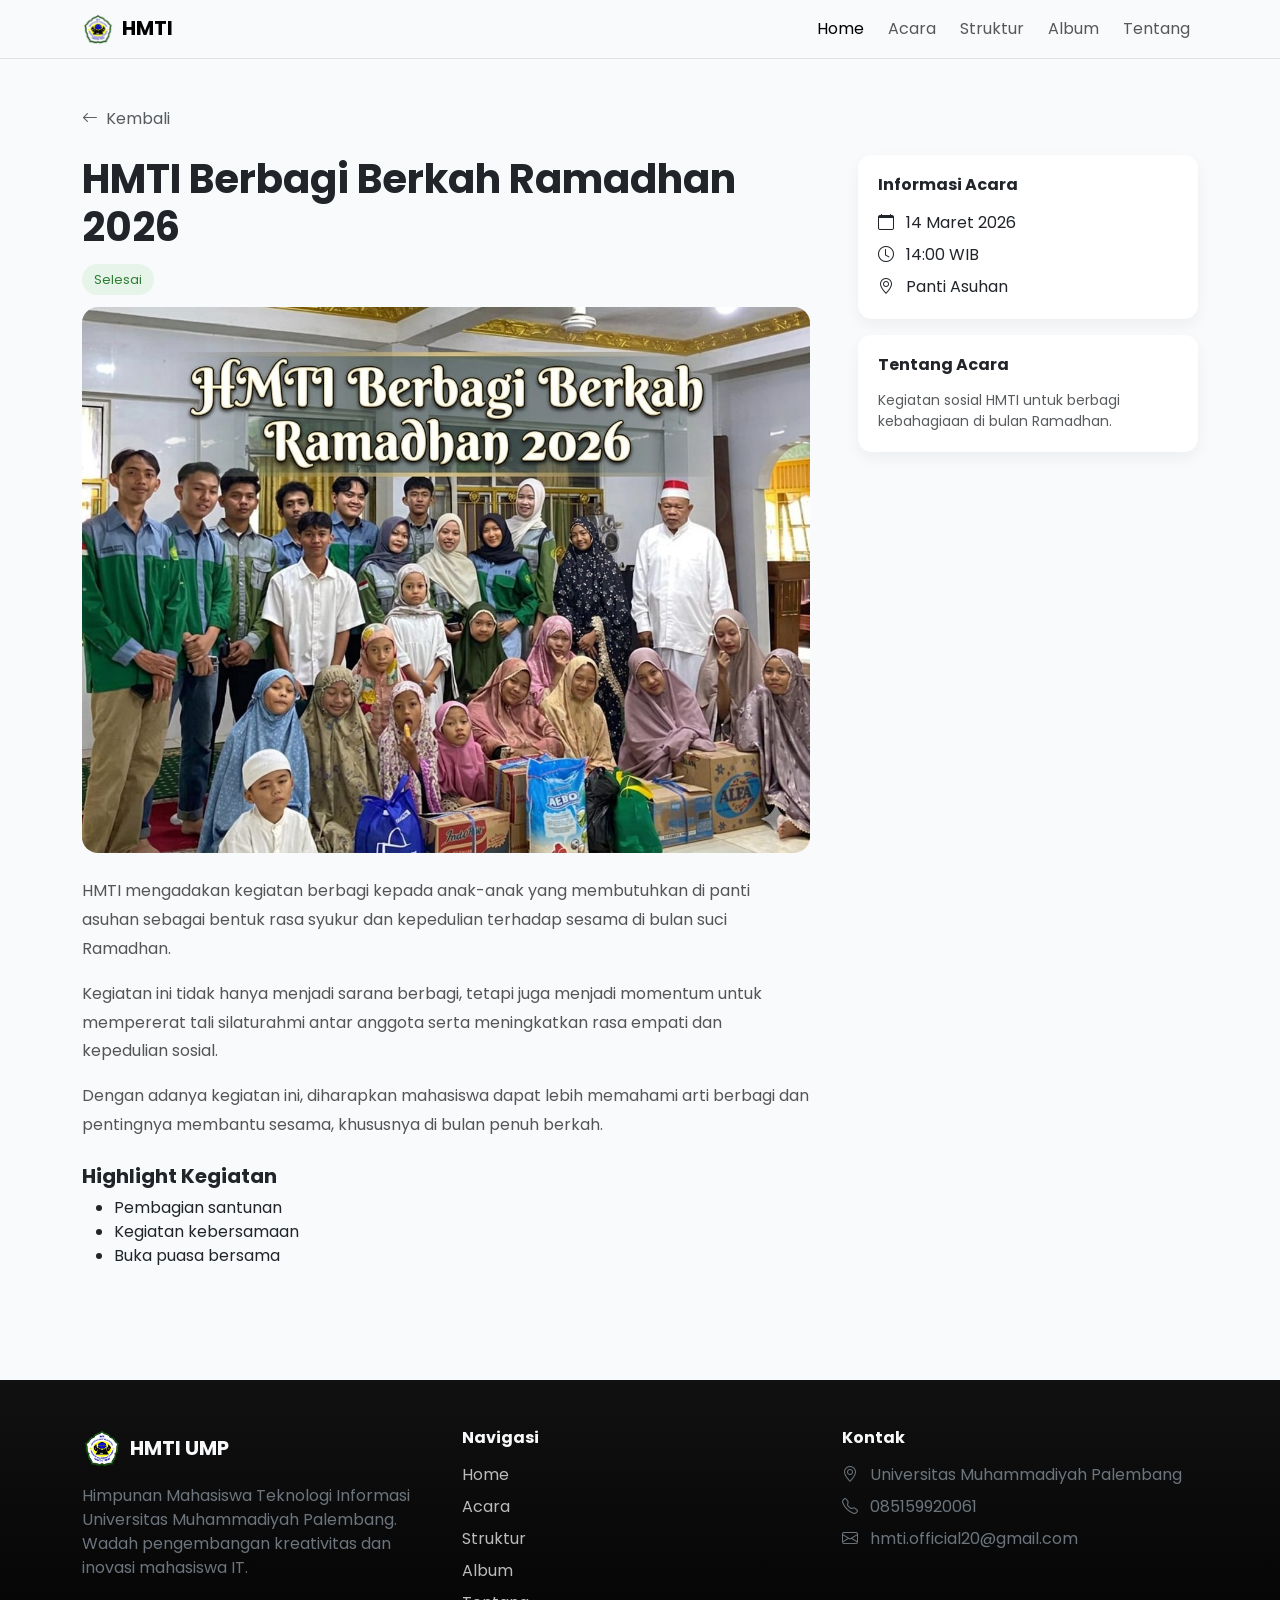
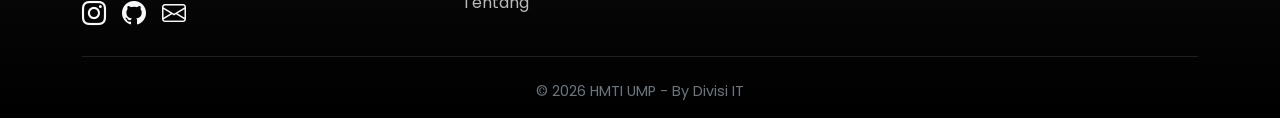
<file: acara-detail.html>
<!doctype html>
<html lang="id">
  <head>
    <meta charset="utf-8" />
    <meta name="viewport" content="width=device-width, initial-scale=1" />
    <title>HMTI UMP</title>
    <link rel="icon" href="assets/hmti_logo.png" type="image/png" />
    <!-- bootstrap -->
    <link
      href="https://cdn.jsdelivr.net/npm/bootstrap@5.3.8/dist/css/bootstrap.min.css"
      rel="stylesheet"
      integrity="sha384-sRIl4kxILFvY47J16cr9ZwB07vP4J8+LH7qKQnuqkuIAvNWLzeN8tE5YBujZqJLB"
      crossorigin="anonymous"
    />

    <!-- icon -->
    <link
      rel="stylesheet"
      href="https://cdn.jsdelivr.net/npm/bootstrap-icons@1.11.1/font/bootstrap-icons.css"
    />

    <!-- css -->
    <link rel="stylesheet" href="sytle/sytle.css" />

    <!-- font -->
    <link rel="preconnect" href="https://fonts.googleapis.com" />
    <link rel="preconnect" href="https://fonts.gstatic.com" crossorigin />
    <link
      href="https://fonts.googleapis.com/css2?family=Poppins:ital,wght@0,100;0,200;0,300;0,400;0,500;0,600;0,700;0,800;0,900;1,100;1,200;1,300;1,400;1,500;1,600;1,700;1,800;1,900&display=swap"
      rel="stylesheet"
    />

    <!-- AOS -->
    <link href="https://unpkg.com/aos@2.3.4/dist/aos.css" rel="stylesheet" />

    <style>
      body {
        background: #f8fafc;
        font-family: "Poppins", sans-serif;
      }

      .article-img {
        width: 100%;
        border-radius: 16px;
        object-fit: cover;
      }

      .sidebar {
        position: sticky;
        top: 100px;
      }

      .info-card {
        background: white;
        border-radius: 14px;
        padding: 20px;
        box-shadow: 0 6px 15px rgba(0, 0, 0, 0.05);
      }

      .badge-status {
        background: #e6f4ea;
        color: #2e7d32;
        padding: 6px 12px;
        border-radius: 20px;
        font-size: 13px;
      }

      .article p {
        line-height: 1.8;
        color: #555;
      }
    </style>
  </head>

  <body>
    <!-- loading -->
    <div id="loading-screen">
      <div class="p-2 rounded-circle border mb-3 bg-light">
        <img style="width: 80px; height: 80px" src="assets/hmti_logo.png" alt="logo_hmti" />
      </div>
      <div class="loading-bar"></div>
      <h5 class="mt-3">Memuat Halaman</h5>
      <p class="text-secondary">Halaman sedang diproses mohon untuk bersabar</p>
    </div>

    <main>
      <header class="sticky-top z-3">
        <!-- navbar -->
        <nav class="navbar navbar-expand-lg navbar-light bg-light py-2 border-bottom">
          <div class="container">
            <a class="navbar-brand fw-bold" href="index.html"
              ><img class="csi-1 me-2" src="assets/hmti_logo.png" alt="logo_hmti" />HMTI</a
            >
            <button
              class="navbar-toggler"
              type="button"
              data-bs-toggle="collapse"
              data-bs-target="#navbarNavAltMarkup"
              aria-controls="navbarNavAltMarkup"
              aria-expanded="false"
              aria-label="Toggle navigation"
            >
              <span class="navbar-toggler-icon"></span>
            </button>
            <div class="collapse navbar-collapse justify-content-end" id="navbarNavAltMarkup">
              <div class="mt-2 mt-md-0 navbar-nav gap-2">
                <a class="nav-link active" aria-current="page" href="index.html">Home</a>
                <a class="nav-link" href="acara.html">Acara</a>
                <a href="struktur.html" class="nav-link pe-2"> Struktur </a>
                <a class="nav-link" href="album.html">Album</a>
                <a class="nav-link" href="tentang.html">Tentang</a>
              </div>
            </div>
          </div>
        </nav>
      </header>

      <div class="container py-5">
        <!-- back -->
        <a href="index.html" class="text-decoration-none text-muted mb-4 d-inline-block"
          ><i class="me-2 bi bi-arrow-left"></i>Kembali
        </a>

        <div class="row g-5">
          <!-- LEFT: ARTICLE -->
          <div class="col-lg-8">
            <h1 class="fw-bold mb-3">HMTI Berbagi Berkah Ramadhan 2026</h1>

            <div class="mb-3">
              <span class="badge-status">Selesai</span>
            </div>

            <div class="ratio ratio-4x3 mb-4">
              <img src="assets/hmtiberbagi2026.jpeg" class="article-img" />
            </div>

            <div class="article">
              <p>
                HMTI mengadakan kegiatan berbagi kepada anak-anak yang membutuhkan di panti asuhan sebagai
                bentuk rasa syukur dan kepedulian terhadap sesama di bulan suci Ramadhan.
              </p>

              <p>
                Kegiatan ini tidak hanya menjadi sarana berbagi, tetapi juga menjadi momentum untuk mempererat
                tali silaturahmi antar anggota serta meningkatkan rasa empati dan kepedulian sosial.
              </p>

              <p>
                Dengan adanya kegiatan ini, diharapkan mahasiswa dapat lebih memahami arti berbagi dan
                pentingnya membantu sesama, khususnya di bulan penuh berkah.
              </p>

              <h5 class="fw-bold mt-4">Highlight Kegiatan</h5>
              <ul>
                <li>Pembagian santunan</li>
                <li>Kegiatan kebersamaan</li>
                <li>Buka puasa bersama</li>
              </ul>
            </div>
          </div>

          <!-- RIGHT: SIDEBAR -->
          <div class="col-lg-4">
            <div class="sidebar">
              <div class="info-card mb-3">
                <h6 class="fw-bold mb-3">Informasi Acara</h6>

                <p class="mb-2">
                  <i class="bi bi-calendar me-2"></i>
                  14 Maret 2026
                </p>

                <p class="mb-2">
                  <i class="bi bi-clock me-2"></i>
                  14:00 WIB
                </p>

                <p class="mb-0">
                  <i class="bi bi-geo-alt me-2"></i>
                  Panti Asuhan
                </p>
              </div>

              <div class="info-card">
                <h6 class="fw-bold mb-3">Tentang Acara</h6>
                <p class="small text-muted mb-0">
                  Kegiatan sosial HMTI untuk berbagi kebahagiaan di bulan Ramadhan.
                </p>
              </div>
            </div>
          </div>
        </div>
      </div>
    </main>

    <!-- footer -->
    <footer class="footer mt-5 pt-5 pb-3 bg-dark text-light">
      <div class="container">
        <div class="row g-4">
          <!-- logo-->
          <div class="col-lg-4">
            <div class="d-flex align-items-center mb-3">
              <img src="assets/hmti_logo.png" alt="logo hmti" class="me-2 csi-2" />
              <h5 class="mb-0 fw-bold">HMTI UMP</h5>
            </div>
            <p class="text-secondary">
              Himpunan Mahasiswa Teknologi Informasi Universitas Muhammadiyah Palembang. Wadah pengembangan
              kreativitas dan inovasi mahasiswa IT.
            </p>

            <!-- Sosial Media -->
            <div class="d-flex gap-3 fs-4">
              <a href="https://instagram.com/hmti_ump" class="text-light footer-icon">
                <i class="bi bi-instagram"></i>
              </a>
              <a href="https://github.com/hmtiump" class="text-light footer-icon">
                <i class="bi bi-github"></i>
              </a>
              <a href="mailto:hmti.official20@gmail.com" class="text-light footer-icon">
                <i class="bi bi-envelope"></i>
              </a>
            </div>
          </div>

          <!-- Nav -->
          <div class="col-lg-4">
            <h6 class="fw-bold mb-3">Navigasi</h6>
            <ul class="list-unstyled d-flex flex-column gap-2">
              <li><a href="index.html" class="footer-link">Home</a></li>
              <li><a href="acara.html" class="footer-link">Acara</a></li>
              <li><a href="struktur.html" class="footer-link">Struktur</a></li>
              <li><a href="album.html" class="footer-link">Album</a></li>
              <li><a href="tentang.html" class="footer-link">Tentang</a></li>
            </ul>
          </div>

          <!-- Kontak -->
          <div class="col-lg-4">
            <h6 class="fw-bold mb-3">Kontak</h6>
            <ul class="list-unstyled text-secondary d-flex flex-column gap-2">
              <li>
                <i class="bi bi-geo-alt me-2"></i>
                Universitas Muhammadiyah Palembang
              </li>
              <li>
                <i class="bi bi-telephone me-2"></i>
                085159920061
              </li>
              <li>
                <i class="bi bi-envelope me-2"></i>
                hmti.official20@gmail.com
              </li>
            </ul>
          </div>
        </div>
        <hr class="border-secondary my-4" />
        <div class="text-center text-secondary fs-7">© 2026 HMTI UMP - By Divisi IT</div>
      </div>
    </footer>

    <!-- js -->
    <script src="js/js.js"></script>
    <script src="https://cdn.jsdelivr.net/npm/bootstrap@5.3.8/dist/js/bootstrap.bundle.min.js"></script>
  </body>
</html>
</file>
<file: sytle/sytle.css>
:root {
  --bs-primary: #183f79;
  --bs-primary-rgb: 10, 42, 102;
}

.btn.btn-primary {
  --bs-btn-bg: #183f79;
  --bs-btn-border-color: #183f79;

  --bs-btn-hover-bg: #081f4d;
  --bs-btn-hover-border-color: #081f4d;

  --bs-btn-active-bg: #071a3d;
  --bs-btn-active-border-color: #071a3d;
}

* {
  box-sizing: border-box;
  font-family: "poppins";
}

/* hero */
.judul-hero {
  font-size: 3.1rem;
  animation: masuk duration timing-function delay iteration-count direction
    fill-mode;
}

.bg-light {
  background-color: #f8fafc !important;
}
.bg-primary {
  background-color: #183f79 !important;
}
.bg-website {
  background: #dbe6eb;
}
.bg-warning-v1 {
  background-color: #fecd63;
}

.hero-section {
  position: relative;
  background-image: url("../assets/bg_1.svg");
  background-size: cover;
  background-position: center;
  background-repeat: no-repeat;
}
.hero-deco {
  background-image: url("data:image/svg+xml,%3csvg xmlns='http://www.w3.org/2000/svg' version='1.1' xmlns:xlink='http://www.w3.org/1999/xlink' xmlns:svgjs='http://svgjs.dev/svgjs' width='1920' height='1080' preserveAspectRatio='none' viewBox='0 0 1920 1080'%3e%3cg mask='url(%26quot%3b%23SvgjsMask1008%26quot%3b)' fill='none'%3e%3cpath d='M285.0752541119942 725.8501852707875L469.38419051686714 601.5322379355314 345.066243181611 417.22330153065843 160.75730677673806 541.5412488659146z' fill='rgba(10%2c 42%2c 102%2c 0.14)' class='triangle-float2'%3e%3c/path%3e%3cpath d='M709.94077957694-52.51211553903234L799.045034596209 179.6124048293525 1031.1695549645938 90.5081498100836 942.0652999453249-141.61637055830124z' fill='rgba(10%2c 42%2c 102%2c 0.14)' class='triangle-float1'%3e%3c/path%3e%3cpath d='M1505.1404707801203 566.3813038925545L1540.4199482103706 817.407829421294 1791.4464737391102 782.1283519910436 1756.1669963088598 531.1018264623041z' fill='rgba(10%2c 42%2c 102%2c 0.14)' class='triangle-float2'%3e%3c/path%3e%3cpath d='M1917.4968046074073 168.59176894300182L1769.5415725021167-98.32653541721035 1502.6232681419044 49.62869668808037 1650.578500247195 316.54700104829254z' fill='rgba(10%2c 42%2c 102%2c 0.14)' class='triangle-float3'%3e%3c/path%3e%3cpath d='M317.39293325896716 907.9438294289873L364.2765092496089 1095.9835821082322 552.3162619288538 1049.1000061175905 505.432685938212 861.0602534383455z' fill='rgba(10%2c 42%2c 102%2c 0.14)' class='triangle-float3'%3e%3c/path%3e%3c/g%3e%3cdefs%3e%3cmask id='SvgjsMask1008'%3e%3crect width='1920' height='1080' fill='white'%3e%3c/rect%3e%3c/mask%3e%3cstyle%3e %40keyframes float1 %7b 0%25%7btransform: translate(0%2c 0)%7d 50%25%7btransform: translate(-10px%2c 0)%7d 100%25%7btransform: translate(0%2c 0)%7d %7d .triangle-float1 %7b animation: float1 5s infinite%3b %7d %40keyframes float2 %7b 0%25%7btransform: translate(0%2c 0)%7d 50%25%7btransform: translate(-5px%2c -5px)%7d 100%25%7btransform: translate(0%2c 0)%7d %7d .triangle-float2 %7b animation: float2 4s infinite%3b %7d %40keyframes float3 %7b 0%25%7btransform: translate(0%2c 0)%7d 50%25%7btransform: translate(0%2c -10px)%7d 100%25%7btransform: translate(0%2c 0)%7d %7d .triangle-float3 %7b animation: float3 6s infinite%3b %7d %3c/style%3e%3c/defs%3e%3c/svg%3e");
  position: relative;
  background-size: cover;
  background-position: center;
  background-repeat: no-repeat;
}

/* loading */
.hide-anim {
  animation: anihide 0.28s ease-out forwards;
}
@keyframes anihide {
  0% {
    opacity: 100%;
  }
  90% {
    opacity: 100%;
  }
  100% {
    opacity: 0%;
    display: none;
  }
}
.loading-bar {
  width: 120px;
  height: 4px;
  background: rgba(0, 0, 0, 0.1);
  overflow: hidden;
  position: relative;
}

.loading-bar::before {
  content: "";
  position: absolute;
  inset: 0;
  background: #183f79;
  animation: load 1.2s infinite;
}

@keyframes load {
  0% {
    transform: translateX(-100%);
  }
  100% {
    transform: translateX(100%);
  }
}

#loading-screen {
  position: fixed;
  inset: 0;
  background: #fff;
  display: flex;
  flex-direction: column;
  align-items: center;
  justify-content: center;
  z-index: 9999;
}

/* ukuran icon */
.csi-1 {
  height: 2rem;
  width: 2rem;
}
.csi-2 {
  height: 2.5rem;
  width: 2.5rem;
}
.csi-3 {
  height: 3rem;
  width: 3rem;
}
.csi-4 {
  height: 4rem;
  width: 4rem;
}

.cssi-1 {
  height: 1rem;
  width: 1rem;
}

.cssi-2 {
  height: 1.5rem;
  width: 1.5rem;
}

/* lainnya */
.judul-core {
  font-size: 3.1rem;
}
.judul {
  font-size: 2.4rem;
}

.icon-box {
  width: 40px;
  height: 40px;
  display: flex;
  align-items: center;
  justify-content: center;
  background: #eef4ff;
  color: #183f79;
  border-radius: 8px;
  font-size: 14px;
}

.hero-cover {
  padding-block: 8rem;
  background-color: rgba(24, 63, 121, 0.8) !important;
}

.bingkai-khusus-1 {
  border-top-left-radius: 2em;
  border-bottom-right-radius: 2em;
}

/* line */
.bottom-line-lg::after {
  margin-top: 0.3rem;
  content: "";
  display: block;
  border-bottom: 3px solid #000;
  transform: scaleX(0.2);
}
.bottom-line-sm::after {
  margin-top: 0.3rem;
  content: "";
  display: block;
  border-bottom: 3px solid #000;
  transform: scaleX(0.1);
}

/* struktur */
.card-struktur-atas {
  aspect-ratio: 3/4;
}

/* kesimpulan/feature */
.kesimpulan {
  background-image: url(../assets/foto_3.webp);
  background-position: center;
  background-size: cover;
}

.kesimpulan h3::after {
  content: "";
  display: block;
  width: 70px;
  height: 3px;
  background: rgba(255, 255, 255, 0.6);
  margin: 16px auto 0;
  border-radius: 2px;
}

.cover-biru {
  background: linear-gradient(135deg, #0f2a55, #183f79);
  opacity: 0.9;
}

.feature-item {
  max-width: 260px;
  margin: auto;
}

.feature-icon {
  width: 70px;
  height: 70px;
  margin: auto;
  display: flex;
  align-items: center;
  justify-content: center;
  border-radius: 20%;
  background: rgba(255, 255, 255, 0.15);
  font-size: 28px;
}
.divisi-nav {
  -webkit-overflow-scrolling: touch;
  scroll-behavior: smooth;
  display: flex;
  flex-wrap: nowrap;
  overflow-x: scroll;
  border-color: #dddd;
}
.divisi-nav-wraper {
  position: relative;
}
.divisi-nav-wraper::after {
  content: " ";
  position: absolute;
  top: 0;
  right: 0;
  width: 40px;
  height: 100%;
  background: linear-gradient(
    to right,
    rgba(255, 255, 255, 0),
    rgb(255, 255, 255)
  );
}
.divisi-nav::-webkit-scrollbar {
  display: none;
}
.divisi-nav .nav-item {
  min-width: 200px;
}
.divisi-nav .nav-item a {
  color: #000;
}
.divisi-nav .nav-item .active {
  background-color: #183f79;
  color: white;
}

.judul-divisi::after {
  margin-top: 1rem;
  content: "";
  display: block;
  border-bottom: 30px solid #d9d9d9;
  transform: scale(0.2);
  border-radius: 1em;
}

.bidang {
  display: none;
  scroll-margin-top: 100px;
}
.bidang:target {
  display: block;
}
/* default */
body:not(:has(.bidang:target)) #bph {
  display: block;
}

/* acara */

.main-event {
  background: white;
  border-radius: 18px;
  box-shadow: 0 20px 40px rgba(0, 0, 0, 0.06);
  border: 1px solid rgba(0, 0, 0, 0.05);
}
.main-thumbnail {
  object-position: center;
}

.card-acara {
  min-width: 23rem;
  max-width: 23rem;
}
.event-mini {
  position: relative;
  scroll-snap-align: start;
  min-width: 280px;
  max-width: 280px;
  transition: all 0.3s ease-out;
  border: 1px solid rgba(221, 221, 221, 0.6) !important;
}
.event-list-sec {
  scroll-snap-type: x mandatory;
}
.event-list-sec::-webkit-scrollbar {
  display: none;
}
.event-mini::after {
  content: "";
  position: absolute;
  inset: 0;
  background: rgba(0, 0, 0, 0);
  transition: 0.2s;
}

.event-mini:hover::after {
  background: rgba(0, 0, 0, 0.25);
}

.event-arrow {
  position: absolute;
  color: white;
  top: 10px;
  right: 10px;
  font-size: 16px;
  opacity: 0;
  transform: translateY(-6px);
  transition: 0.25s;
  z-index: 2;
}
.event-mini:hover .event-arrow {
  opacity: 1;
  transform: translateY(0);
}
.event-section {
  background-position: center;
  background-repeat: no-repeat;
  background-size: cover;
  border-block: solid 1px rgba(221, 221, 221, 0.7);
  background-image: url("data:image/svg+xml,%3csvg xmlns='http://www.w3.org/2000/svg' version='1.1' xmlns:xlink='http://www.w3.org/1999/xlink' xmlns:svgjs='http://svgjs.dev/svgjs' width='1280' height='720' preserveAspectRatio='none' viewBox='0 0 1280 720'%3e%3cg mask='url(%26quot%3b%23SvgjsMask1001%26quot%3b)' fill='none'%3e%3crect width='1280' height='720' x='0' y='0' fill='rgba(238%2c 244%2c 255%2c 1)'%3e%3c/rect%3e%3cpath d='M9.774490472072156 419.13860598637876L196.0636305735198 462.1468427879366 239.0718673750776 275.85770268648895 52.78272727362996 232.84946588493113z' fill='rgba(10%2c 42%2c 102%2c 0.14)' class='triangle-float1'%3e%3c/path%3e%3cpath d='M1236.0210126162613 304.8698059200401L1137.5028613954514 222.203261566391 1054.8363170418022 320.72141278720096 1153.354468262612 403.38795714085006z' fill='rgba(10%2c 42%2c 102%2c 0.14)' class='triangle-float3'%3e%3c/path%3e%3cpath d='M865.2826563844895 348.0091109662285L736.9832968383774 471.9063622948458 860.8805481669947 600.205721840958 989.1799077131068 476.3084705123406z' fill='rgba(10%2c 42%2c 102%2c 0.14)' class='triangle-float3'%3e%3c/path%3e%3cpath d='M822.4102028385851 228.54486139728388L809.4668756306779 80.60195443915242 661.5239686725465 93.54528164705954 674.4672958804535 241.488188605191z' fill='rgba(10%2c 42%2c 102%2c 0.14)' class='triangle-float3'%3e%3c/path%3e%3c/g%3e%3cdefs%3e%3cmask id='SvgjsMask1001'%3e%3crect width='1280' height='720' fill='white'%3e%3c/rect%3e%3c/mask%3e%3cstyle%3e %40keyframes float1 %7b 0%25%7btransform: translate(0%2c 0)%7d 50%25%7btransform: translate(-10px%2c 0)%7d 100%25%7btransform: translate(0%2c 0)%7d %7d .triangle-float1 %7b animation: float1 5s infinite%3b %7d %40keyframes float2 %7b 0%25%7btransform: translate(0%2c 0)%7d 50%25%7btransform: translate(-5px%2c -5px)%7d 100%25%7btransform: translate(0%2c 0)%7d %7d .triangle-float2 %7b animation: float2 4s infinite%3b %7d %40keyframes float3 %7b 0%25%7btransform: translate(0%2c 0)%7d 50%25%7btransform: translate(0%2c -10px)%7d 100%25%7btransform: translate(0%2c 0)%7d %7d .triangle-float3 %7b animation: float3 6s infinite%3b %7d %3c/style%3e%3c/defs%3e%3c/svg%3e");
}

/* divisi */
.divisi-card {
  background: white;
  border-radius: 12px;
  border: 1px solid #f1f1f1;
  box-shadow: 0 8px 25px rgba(0, 0, 0, 0.05);
  transition: 0.25s;
}
.divisi-card:hover {
  transform: translateY(-6px);
  box-shadow: 0 14px 35px rgba(0, 0, 0, 0.08);
  border-color: rgba(0, 0, 0, 0.255);
}

/* FAQ */
.faq-section {
  background-color: #eef4ff;
  border-block: 1px solid rgba(221, 221, 221, 0.7);
}
.accordion {
  border: 1px solid rgba(221, 221, 221, 1);
}
.accordion-item {
  border: none;
}
.accordion-button:not(.collapsed) {
  background-color: #183f79;
  color: #ffffff;
  box-shadow: none;
}
.accordion-button:not(.collapsed)::after {
  filter: brightness(0) invert(1);
}
.accordion-button:focus {
  box-shadow: none;
}

/* custom margin */
.m-6 {
  margin: 4rem !important;
}
.mt-6 {
  margin-top: 4rem !important;
}
.mb-6 {
  margin-bottom: 4rem !important;
}
.ms-6 {
  margin-left: 4rem !important;
}
.me-6 {
  margin-right: 4rem !important;
}
.mx-6 {
  margin-left: 4rem !important;
  margin-right: 4rem !important;
}
.my-6 {
  margin-top: 4rem !important;
  margin-bottom: 4rem !important;
}

/* custom padding */
.p-6 {
  padding: 4rem !important;
}
.pt-6 {
  padding-top: 4rem !important;
}
.pb-6 {
  padding-bottom: 4rem !important;
}
.ps-6 {
  padding-left: 4rem !important;
}
.pe-6 {
  padding-right: 4rem !important;
}
.px-6 {
  padding-left: 4rem !important;
  padding-right: 4rem !important;
}
.py-6 {
  padding-top: 4rem !important;
  padding-bottom: 4rem !important;
}

/* shadow */
.text-shadow-lg {
  text-shadow: 0 4px 6px rgba(0, 0, 0, 0.3);
}
.text-shadow {
  text-shadow: 0 3px 5px rgba(0, 0, 0, 0.3);
}
.text-shadow-sm {
  text-shadow: 0 2px 4px rgba(0, 0, 0, 0.2);
}

/* custom ukuran font */
.fs-7 {
  font-size: 0.9rem;
}
.fs-8 {
  font-size: 0.8rem;
}
.fs-9 {
  font-size: 0.7rem;
}

/* grid */
.grid-8 {
  display: grid;
  grid-template-columns: repeat(8, 1fr);
  gap: 1rem;
}

/* footer costum */
.footer {
  background: linear-gradient(180deg, #111, #000);
}

.footer-link {
  color: #bbb;
  text-decoration: none;
  transition: 0.2s;
}

.footer-link:hover {
  color: #fff;
  transform: translateX(4px);
}

.footer-icon {
  transition: 0.2s;
}

.footer-icon:hover {
  color: #ffc107;
  transform: translateY(-3px);
}

/* baru */

/* tablet */
@media (max-width: 992px) {
  :root {
    font-size: 87%;
  }
}

/* ============ album ========== */
/* Design Stack Album */
.album-stack {
  position: relative;
  height: 320px;
  cursor: pointer;
  margin-top: 20px;
}

.stack-card {
  position: absolute;
  top: 0;
  left: 0;
  width: 100%;
  height: 100%;
  border-radius: 20px;
  background: #8db7e0;
  transition: all 0.4s cubic-bezier(0.175, 0.885, 0.32, 1.275);
}

.card-3 {
  transform: rotate(-6deg);
  opacity: 0.3;
}
.card-2 {
  transform: rotate(-3deg);
  opacity: 0.6;
}

.stack-main {
  position: relative;
  width: 100%;
  height: 100%;
  border-radius: 20px;
  overflow: hidden;
  z-index: 5;
  transition: transform 0.3s ease;
}

.stack-main img {
  width: 100%;
  height: 100%;
  object-fit: cover;
  transition: transform 0.5s ease;
}

.stack-info {
  position: absolute;
  bottom: 0;
  left: 0;
  width: 100%;
  background: linear-gradient(transparent, rgba(0, 0, 0, 0.8));
  z-index: 6;
}

/* Hover Effect Stack */
.album-stack:hover .card-3 {
  transform: rotate(-12deg) translate(-10px, -5px);
}
.album-stack:hover .card-2 {
  transform: rotate(-6deg) translate(-5px, -2px);
}
.album-stack:hover .stack-main {
  transform: translateY(-10px);
}
.album-stack:hover img {
  transform: scale(1.1);
}

/* Modal & Carousel Styling */
.carousel-img-container img {
  max-height: 70vh;
  max-width: 90%;
  border: 10px solid white; /* Kesan foto polaroid besar */
}

.carousel-nav {
  position: absolute;
  top: 50%;
  transform: translateY(-50%);
  background: white;
  border: none;
  width: 60px;
  height: 60px;
  border-radius: 50%;
  box-shadow: 0 10px 30px rgba(0, 0, 0, 0.1);
  z-index: 10;
  transition: 0.3s;
}

.carousel-nav:hover {
  background: var(--bs-primary);
  color: white;
}
.carousel-nav.prev {
  left: 50px;
}
.carousel-nav.next {
  right: 50px;
}

.modal-open {
  overflow: hidden;
}
/* ============ album end ========== */

/* hp */
@media (max-width: 768px) {
  :root {
    font-size: 80%;
  }
  .hero-deco {
    background-image: url("data:image/svg+xml,%3csvg xmlns='http://www.w3.org/2000/svg' version='1.1' xmlns:xlink='http://www.w3.org/1999/xlink' xmlns:svgjs='http://svgjs.dev/svgjs' width='1080' height='1920' preserveAspectRatio='none' viewBox='0 0 1080 1920'%3e%3cg mask='url(%26quot%3b%23SvgjsMask1052%26quot%3b)' fill='none'%3e%3cpath d='M196.25171938764612 123.42834435436656L274.9754834000379 284.83598013255556 436.38311917822693 206.1122161201638 357.6593551658351 44.70458034197476z' fill='rgba(10%2c 42%2c 102%2c 0.14)' class='triangle-float1'%3e%3c/path%3e%3cpath d='M592.515405633046 467.5918955958647L768.1894562390756 498.5679705280519 799.1655311712628 322.8939199220223 623.4914805652332 291.9178449898351z' fill='rgba(10%2c 42%2c 102%2c 0.14)' class='triangle-float3'%3e%3c/path%3e%3cpath d='M525.5723781166022 413.7020255998129L774.0399171354973 287.1014910964358 647.4393826321202 38.63395207754064 398.971843613225 165.23448658091775z' fill='rgba(10%2c 42%2c 102%2c 0.14)' class='triangle-float1'%3e%3c/path%3e%3cpath d='M450.63298136682 1841.3380241266514L676.9941908737613 1893.5976271065135 729.2537938536234 1667.2364175995722 502.89258434668216 1614.97681461971z' fill='rgba(10%2c 42%2c 102%2c 0.14)' class='triangle-float2'%3e%3c/path%3e%3cpath d='M1140.5842995430273 1109.0163835101796L883.9872057198519 1100.0558155445283 875.0266377542005 1356.6529093677036 1131.623731577376 1365.6134773333551z' fill='rgba(10%2c 42%2c 102%2c 0.14)' class='triangle-float3'%3e%3c/path%3e%3c/g%3e%3cdefs%3e%3cmask id='SvgjsMask1052'%3e%3crect width='1080' height='1920' fill='white'%3e%3c/rect%3e%3c/mask%3e%3cstyle%3e %40keyframes float1 %7b 0%25%7btransform: translate(0%2c 0)%7d 50%25%7btransform: translate(-10px%2c 0)%7d 100%25%7btransform: translate(0%2c 0)%7d %7d .triangle-float1 %7b animation: float1 5s infinite%3b %7d %40keyframes float2 %7b 0%25%7btransform: translate(0%2c 0)%7d 50%25%7btransform: translate(-5px%2c -5px)%7d 100%25%7btransform: translate(0%2c 0)%7d %7d .triangle-float2 %7b animation: float2 4s infinite%3b %7d %40keyframes float3 %7b 0%25%7btransform: translate(0%2c 0)%7d 50%25%7btransform: translate(0%2c -10px)%7d 100%25%7btransform: translate(0%2c 0)%7d %7d .triangle-float3 %7b animation: float3 6s infinite%3b %7d %3c/style%3e%3c/defs%3e%3c/svg%3e");
  }
  /* hero */
  .judul-hero,
  .judul-core {
    font-size: 3rem;
  }
  .judul {
    font-size: 2.3rem;
  }
  .container {
    padding-left: 1.5rem;
    padding-right: 1.5rem;
  }
  /* struktur */
  .divisi-nav .nav-item {
    min-width: 120px;
  }
  .card-medsos .cssi-2 {
    height: 2.2rem;
    width: 2.2rem;
  }
}
</file>
